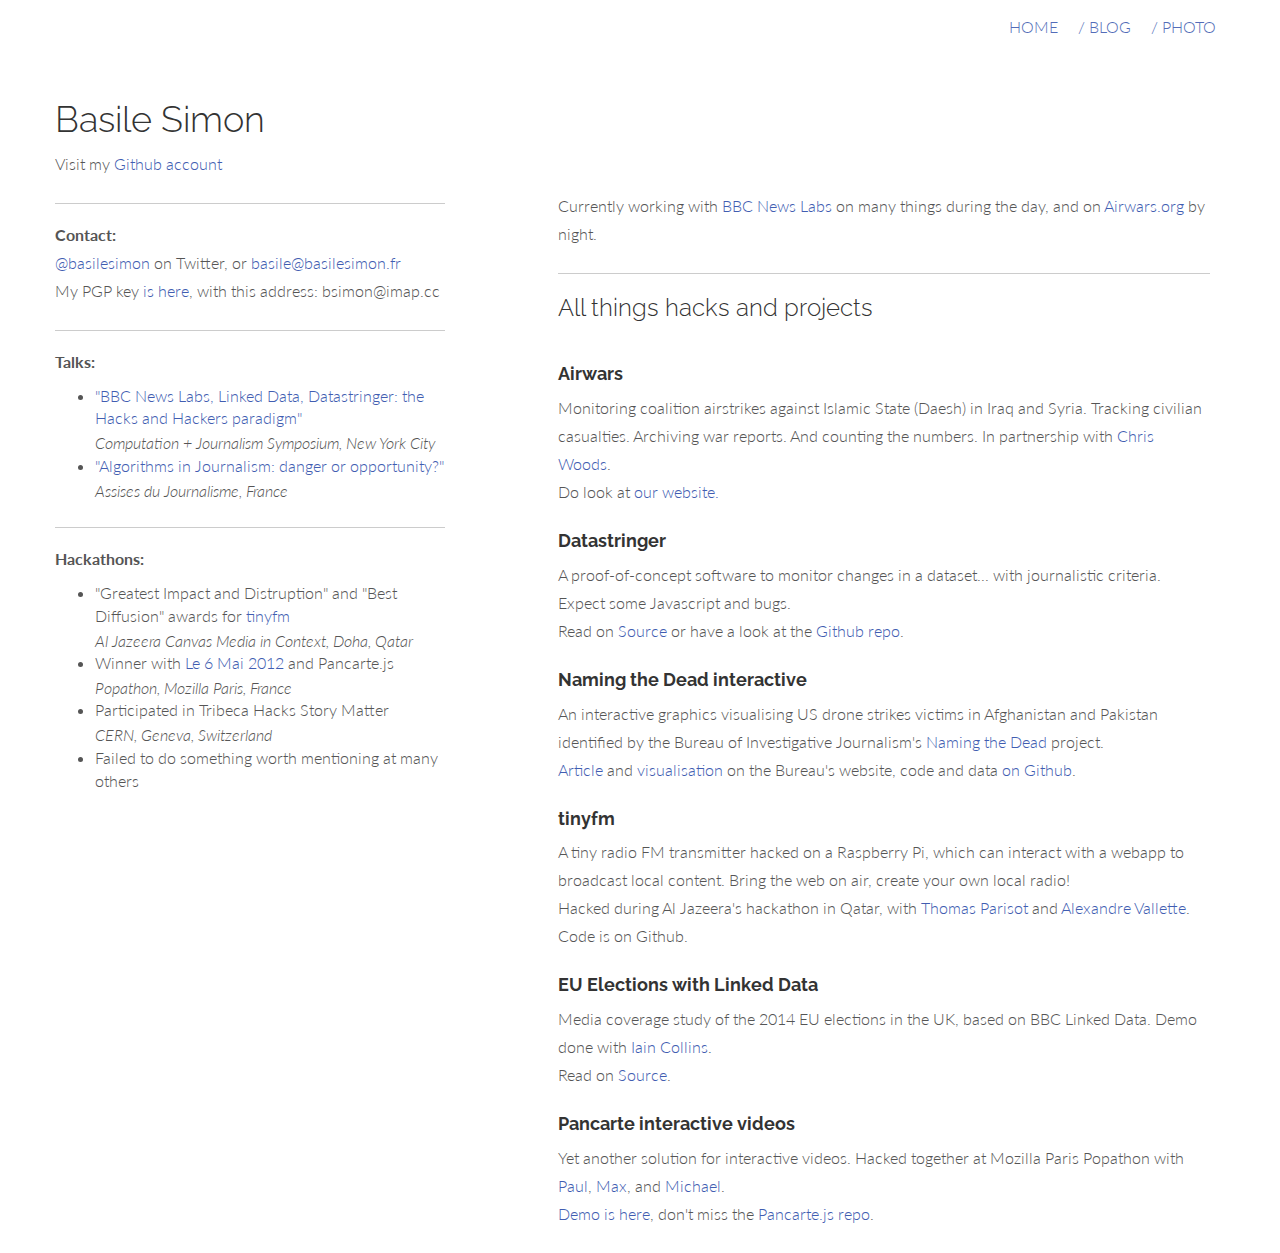
<file: index.html>
<html lang="en">
<head>
<meta charset="utf-8">
<meta name="viewport" content="width=device-width, initial-scale=1.0">
<meta name="description" content="Basile Simon portfolio">
<meta name="author" content="Basile Simon">
<!--     <link rel="shortcut icon" href="/ico/favicon.png"> -->
<title>Basile Simon</title>

<!-- Bootstrap core CSS -->
<link href="./css/bootstrap.css" rel="stylesheet">
<link href="./css/font-awesome.min.css" rel="stylesheet">

<!-- Custom styles for this template -->
<link href="./css/main.css" rel="stylesheet">
<link href='http://fonts.googleapis.com/css?family=Lato:300,400,700,300italic,400italic' rel='stylesheet' type='text/css'>
<link href='http://fonts.googleapis.com/css?family=Raleway:400,300,700' rel='stylesheet' type='text/css'>
<!--     <link href="//netdna.bootstrapcdn.com/font-awesome/4.0.3/css/font-awesome.css" rel="stylesheet"> -->

</head>

<body>
<nav class="navbar navbar-default navbar-fixed-top" role="navigation">
  <a href="#">HOME </a>
  <a href="http://blog.basilesimon.fr">/ BLOG </a>
  <a href="http://photo.basilesimon.fr">/ PHOTO</a>
</nav>

<div class="container">
  <div class="row">
    <div class="col-md-4">
      <!--Sidebar content-->
      <h1>Basile Simon</h1>
      <p>Visit my <a href="http://github.com/basilesimon">Github account</a></p>

      <hr>
      <p>
        <b>Contact:</b>
        <br>
        <a href="http://twitter.com/basilesimon">@basilesimon</a> on Twitter, or <a href="mailto:basile@basilesimon.fr">basile@basilesimon.fr</a><br>
        My PGP key <a class="links" href="http://basilesimon.fr/pgpkey.txt">is here</a>, with this address: bsimon@imap.cc
      </p>
      <hr>
      <p>
        <b>Talks:</b>
        <ul style="margin-top: -1em;">
          <li><a href="https://www.youtube.com/watch?v=qUQKFSShHow#t=1665">"BBC News Labs, Linked Data, Datastringer: the Hacks and Hackers paradigm"</a><br>
          <i>Computation + Journalism Symposium, New York City</i></li>
          <li><a href="https://www.youtube.com/watch?v=5JfmuIvKAQg">"Algorithms in Journalism: danger or opportunity?"</a><br>
          <i>Assises du Journalisme, France</i></li>
        </ul>
      </p>
      <hr>
      <p>
        <b>Hackathons:</b>
        <ul style="margin-top: -1em;">
          <li>"Greatest Impact and Distruption" and "Best Diffusion" awards for <a href="http://tinyfm.github.io/">tinyfm</a> <br><i>Al Jazeera Canvas Media in Context, Doha, Qatar</i></li>
          <li>Winner with <a href="http://padenot.github.io/popathon-2/">Le 6 Mai 2012</a> and Pancarte.js <br><i>Popathon, Mozilla Paris, France</i></li>
          <li>Participated in Tribeca Hacks Story Matter <br><i>CERN, Geneva, Switzerland</i></li>
          <li>Failed to do something worth mentioning at many others</li>
        </ul>
      </p>
    </div>
  
    <div class="col-md-7 col-md-offset-1" style="margin-top: 7em">
      <p>Currently working with <a href="http://bbcnewslabs.co.uk">BBC News Labs</a> on many things during the day, and on <a href="http://airwars.org">Airwars.org</a> by night.
      <hr>
      <h3>All things hacks and projects</h3>
      <br>
      <h4><b>Airwars</b></h4>
      <p>Monitoring coalition airstrikes against Islamic State (Daesh) in Iraq and Syria. Tracking civilian casualties. Archiving war reports. And counting the numbers. In partnership with <a href="https://twitter.com/chrisjwoods">Chris Woods</a>.<br>Do look at <a href="http://airwars.org">our website.</a></p>
      <h4><b>Datastringer</b></h4>
      <p>A proof-of-concept software to monitor changes in a dataset... with journalistic criteria. Expect some Javascript and bugs.<br>
      Read on <a class="links" href="https://source.opennews.org/en-US/articles/bbc-news-labs-datastringer/">Source</a> or have a look at the <a class="links" href="http://bbc-news-labs.github.io/datastringer/">Github repo</a>.</p>
      <h4><b>Naming the Dead interactive</b></h4>
      <p>An interactive graphics visualising US drone strikes victims in Afghanistan and Pakistan identified by the Bureau of Investigative Journalism's <a href="http://www.thebureauinvestigates.com/namingthedead/?lang=en">Naming the Dead</a> project.<br>
      <a class="links" href="http://www.thebureauinvestigates.com/2014/10/26/naming-the-dead-visualised/">Article</a> and <a class="links" href="http://www.thebureauinvestigates.com/namingthedead/visualisation/">visualisation</a> on the Bureau's website, code and data <a class="links" href="https://github.com/basilesimon/Naming-the-Dead">on Github</a>.</p>
      <h4><b>tinyfm</b></h4>
      <p>A tiny radio FM transmitter hacked on a Raspberry Pi, which can interact with a webapp to broadcast local content. Bring the web on air, create your own local radio!<br>Hacked during Al Jazeera's hackathon in Qatar, with <a href="https://twitter.com/oncletom">Thomas Parisot</a> and <a href="https://twitter.com/vallettea">Alexandre Vallette</a>. Code is on Github.</p>
      <h4><b>EU Elections with Linked Data</b></h4>
      <p>Media coverage study of the 2014 EU elections in the UK, based on BBC Linked Data. Demo done with <a href="https://twitter.com/iaincollins">Iain Collins</a>.<br>
      Read on <a class="links" href="https://source.opennews.org/en-US/articles/covering-european-elections-linked-data/">Source</a>.</p>
      <h4><b>Pancarte interactive videos</b></h4>
      <p>Yet another solution for interactive videos. Hacked together at Mozilla Paris Popathon with <a href="https://twitter.com/padenot">Paul</a>, <a href="https://twitter.com/ma_paradiso">Max</a>, and <a href="https://twitter.com/miertl">Michael</a>.<br>
      <a class="links" href="http://padenot.github.io/popathon-2/">Demo is here</a>, don't miss the <a class="links" href="https://github.com/padenot/pancarte.js">Pancarte.js repo</a>.</p>
    </div>

    <script src="./js/jquery.js"></script>
    <script src="./js/bootstrap.min.js"></script>
    </body>
    </html>
</file>
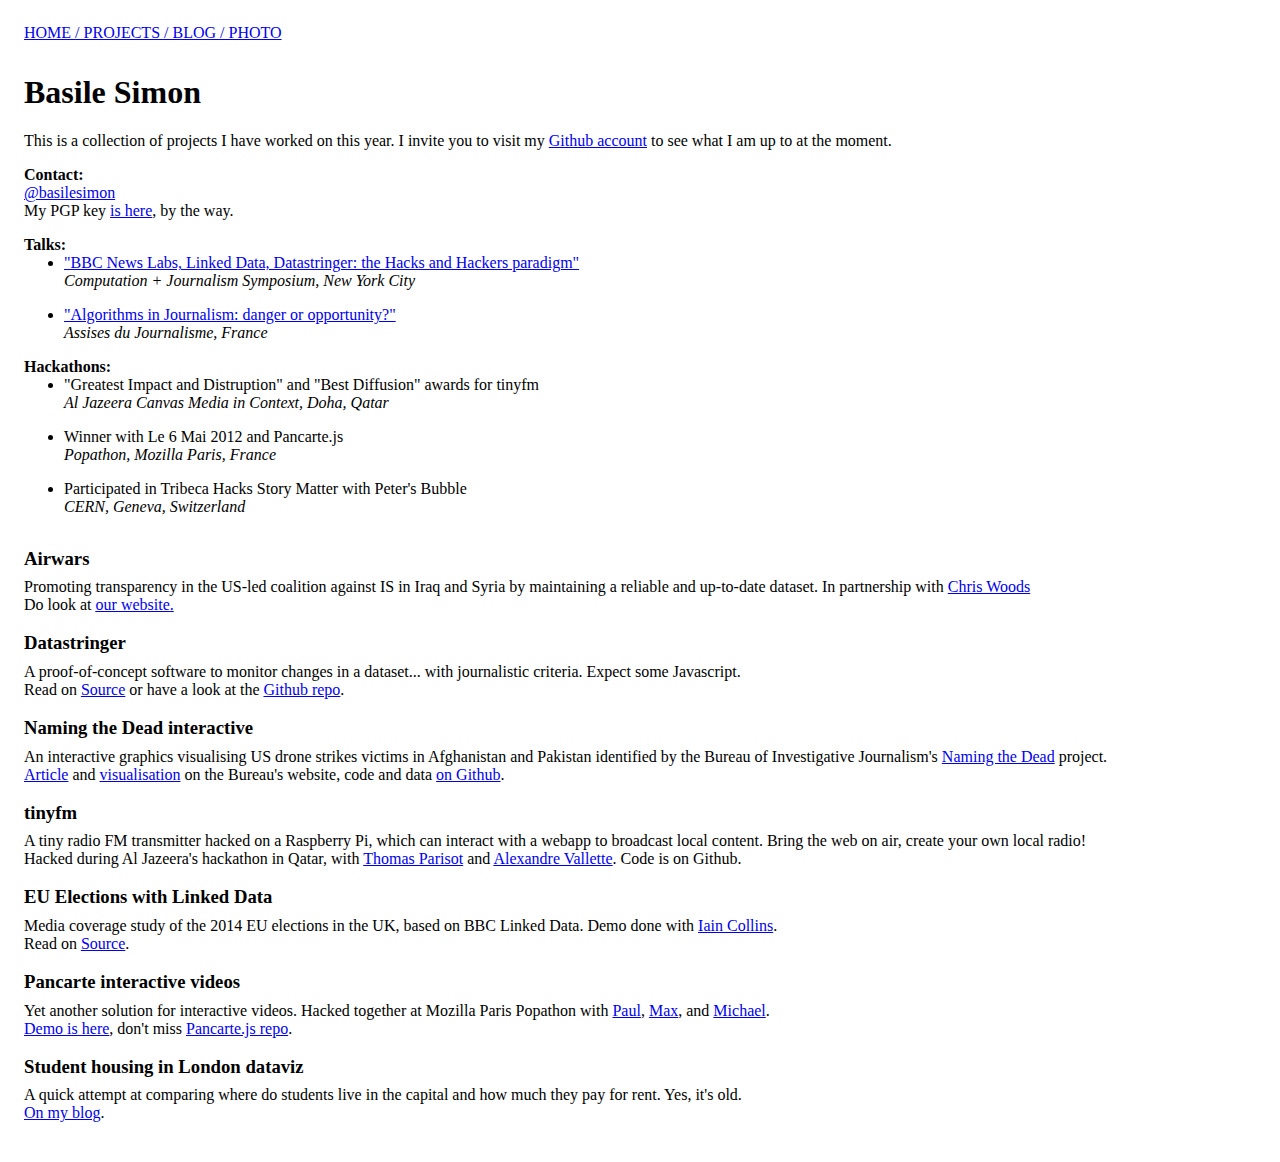
<file: projects/index.html>
<!DOCTYPE html>
<html>

<head>
<title>Projects</title>
<meta charset="utf-8">
<meta name="viewport" content="width=device-width, initial-scale=1.0">

<!-- To get a few elements from the main CSS files -->
<link href="http://basilesimon.fr/css/bootstrap.css" rel="stylesheet">
<link href="http://basilesimon.fr/css/main.css" rel="stylesheet">

<!-- Custom styles for this page -->
<link href="style.css" rel="stylesheet">

<!-- Fonts -->
<link href='http://fonts.googleapis.com/css?family=Lato:300,400,700,300italic,400italic' rel='stylesheet' type='text/css'>
<link href='http://fonts.googleapis.com/css?family=Raleway:400,300,700' rel='stylesheet' type='text/css'>

</head>

<body>

<nav class="navbar navbar-default navbar-fixed-top" role="navigation">
  <a href="http://basilesimon.fr">HOME </a>
  <a href="http://projects.basilesimon.fr">/ PROJECTS </a>
  <a href="http://journalism.basilesimon.fr">/ BLOG </a>
  <a href="http://photo.basilesimon.fr">/ PHOTO</a>
</nav>

<div class="container-fluid">
  <div class="row-fluid">
    <div class="col-md-4">
      <!--Sidebar content-->
      <h1>Basile Simon</h1>

      <p>This is a collection of projects I have worked on this year. I invite you to visit my <a href="http://github.com/basilesimon">Github account</a> to see what I am up to at the moment.</p>

      <p>
      <b>Contact:</b>
      <br>
      <a href="http://twitter.com/basilesimon">@basilesimon</a><br>
      My PGP key <a class="links" href="http://basilesimon.fr/pgpkey.txt">is here</a>, by the way.
      </p>

      <p><b>Talks:</b>
      <ul style="margin-top: -1em;">
        <li><a href="https://www.youtube.com/watch?v=qUQKFSShHow#t=1665">"BBC News Labs, Linked Data, Datastringer: the Hacks and Hackers paradigm"</a><br>
        <i>Computation + Journalism Symposium, New York City</i></li>
        <li><a href="https://www.youtube.com/watch?v=5JfmuIvKAQg">"Algorithms in Journalism: danger or opportunity?"</a><br>
        <i>Assises du Journalisme, France</i></li>
      </ul>
      </p>
      <p><b>Hackathons:</b>
      <ul style="margin-top: -1em;">
        <li>"Greatest Impact and Distruption" and "Best Diffusion" awards for tinyfm <br><i>Al Jazeera Canvas Media in Context, Doha, Qatar</i></li>
        <li>Winner with Le 6 Mai 2012 and Pancarte.js <br><i>Popathon, Mozilla Paris, France</i></li>
        <li>Participated in Tribeca Hacks Story Matter with Peter's Bubble <br><i>CERN, Geneva, Switzerland</i></li>
      </ul>
      </p>

    </div>

    <div class="col-md-6" id="projects">
      <h3>Airwars</h3>
      <p>Promoting transparency in the US-led coalition against IS in Iraq and Syria by maintaining a reliable and up-to-date dataset. In partnership with <a href="https://twitter.com/chrisjwoods">Chris Woods</a><br>Do look at <a href="http://airwars.org"><u>our website</u>.</a></p>
      <h3>Datastringer</h3>
      <p>A proof-of-concept software to monitor changes in a dataset... with journalistic criteria. Expect some Javascript.<br>
      Read on <a class="links" href="https://source.opennews.org/en-US/articles/bbc-news-labs-datastringer/">Source</a> or have a look at the <a class="links" href="http://bbc-news-labs.github.io/datastringer/">Github repo</a>.</p>
      <h3>Naming the Dead interactive</h3>
      <p>An interactive graphics visualising US drone strikes victims in Afghanistan and Pakistan identified by the Bureau of Investigative Journalism's <a href="http://www.thebureauinvestigates.com/namingthedead/?lang=en">Naming the Dead</a> project.<br>
      <a class="links" href="http://www.thebureauinvestigates.com/2014/10/26/naming-the-dead-visualised/">Article</a> and <a class="links" href="http://www.thebureauinvestigates.com/namingthedead/visualisation/">visualisation</a> on the Bureau's website, code and data <a class="links" href="https://github.com/basilesimon/Naming-the-Dead">on Github</a>.</p>
      <h3>tinyfm</h3>
      <p>A tiny radio FM transmitter hacked on a Raspberry Pi, which can interact with a webapp to broadcast local content. Bring the web on air, create your own local radio!<br>Hacked during Al Jazeera's hackathon in Qatar, with <a href="https://twitter.com/oncletom">Thomas Parisot</a> and <a href="https://twitter.com/vallettea">Alexandre Vallette</a>. Code is on Github.</p>
      <h3>EU Elections with Linked Data</h3>
      <p>Media coverage study of the 2014 EU elections in the UK, based on BBC Linked Data. Demo done with <a href="https://twitter.com/iaincollins">Iain Collins</a>.<br>
      Read on <a class="links" href="https://source.opennews.org/en-US/articles/covering-european-elections-linked-data/">Source</a>.</p>
      <h3>Pancarte interactive videos</h3>
      <p>Yet another solution for interactive videos. Hacked together at Mozilla Paris Popathon with <a href="https://twitter.com/padenot">Paul</a>, <a href="https://twitter.com/ma_paradiso">Max</a>, and <a href="https://twitter.com/miertl">Michael</a>.<br>
      <a class="links" href="http://padenot.github.io/popathon-2/">Demo is here</a>, don't miss <a class="links" href="https://github.com/padenot/pancarte.js">Pancarte.js repo</a>.</p>
      <h3>Student housing in London dataviz</h3>
      <p>A quick attempt at comparing where do students live in the capital and how much they pay for rent. Yes, it's old.<br>
      <a class="links" href="http://blog.basilesimon.fr/2013/09/30/dataviz-london-housing-2/">On my blog</a>.</p>
    </div>
  </div>
</div>

<!-- Just so we can use JS at some point -->
<script src="http://basilesimon.fr/js/jquery.js"></script>
<script src="http://basilesimon.fr/js/bootstrap.min.js"></script>
</body>

</html>
</file>
<file: projects/style.css>
body {
  padding: 1em;
}

.col-md-4 {
  margin-top: 2em;
  padding-right: 4em;
}

.col-md-8, .col-md-6, #projects {
  margin-top: 2em;
}

.links {
  text-decoration: underline;
}

h3 {
  line-height: 0.1;
  padding-top: 0.5em;
  font-weight: bold;
}
li {
  margin-bottom: 1em;
}
</file>
<file: css/main.css>
/*
 * Author: Carlos Alvarez
 * URL: http://alvarez.is
 *
 * Project Name: Victoria vCard - Free Bootstrap 3 Theme
 * Version: 1.0
 * URL: http://blacktie.co
 */

body {
  	/*background-color: #f2f2f2;*/
    font-family: "Lato";
    font-weight: 300;
    font-size: 16px;
    color: #555;
    padding-top: 80px;
}

/* Titles */
h1, h2, h3, h4, h5, h6 {
    font-family: "Raleway";
    font-weight: 300;
    color: #333;
}


/* Paragraph & Typographic */
p {
    line-height: 28px;
    margin-bottom: 25px;
}

.centered {
    text-align: center;
}

/* Links */
a {
    color: #415DB1;
    word-wrap: break-word;

    -webkit-transition: color 0.1s ease-in, background 0.1s ease-in;
    -moz-transition: color 0.1s ease-in, background 0.1s ease-in;
    -ms-transition: color 0.1s ease-in, background 0.1s ease-in;
    -o-transition: color 0.1s ease-in, background 0.1s ease-in;
    transition: color 0.1s ease-in, background 0.1s ease-in;
}

a:hover,
a:focus {
    color: #7b7b7b;
    text-decoration: none;
    outline: 0;
}

a:before,
a:after {
    -webkit-transition: color 0.1s ease-in, background 0.1s ease-in;
    -moz-transition: color 0.1s ease-in, background 0.1s ease-in;
    -ms-transition: color 0.1s ease-in, background 0.1s ease-in;
    -o-transition: color 0.1s ease-in, background 0.1s ease-in;
    transition: color 0.1s ease-in, background 0.1s ease-in;
}

 hr {
    display: block;
    height: 1px;
    border: 0;
    border-top: 1px solid #ccc;
    margin: 1em 0;
    padding: 0;
}

.w {
	background-color: #ffffff;
	border: 1px solid #dddddd;
	-moz-box-shadow: 5px 5px rgba(0,0,0,0.2);
	-webkit-box-shadow: 5px 5px rgba(0,0,0,0.2);
	box-shadow: 5px 5px rgba(0,0,0,0.2);
}


.col-md-4 {
	padding-left: 0px;
	padding-right: 0px;
}

.col-md-8 {
	padding-left: 0px;
	padding-right: 0px;
}


.nav-tabs {
	border-bottom: 1px solid #dddddd;
}

.nav-tabs > li.active > a, .nav-tabs > li.active > a:hover, .nav-tabs > li.active > a:focus {
	color: #555555;
	cursor: default;
	background-color: #ffffff;
	border-left: 5px solid #415DB1;
	border-bottom-color: transparent;
	border-top-color: transparent;
	border-right-color: transparent;
	width: 100%;
}

.nav-tabs > li > a {
	margin-right: 2px;
	line-height: 1.428571429;
	border-bottom: 1px solid #dddddd;
	border-radius: 0 0 0 0;
	width: 100%;
	background-color: #f2f2f2;
}

.tab-content {
	background-color: #ffffff;
	padding-left: 15px;
	padding-top: 20px;
	padding-right: 15px;
}

.tab-content h5 {
	color: #bdc3c7;
	font-weight: 700;
	letter-spacing: 1px;
}

.red i {
	font-size: 12px;
	color: #e74c3c;
}

i {
	vertical-align: middle;
}

.sm {
	font-size: 14px;
}

a h6{
	color: #415DB1;
}

a h6:hover {
	color: #7b7b7b;
}

grey {
	color: #444444;
	font-weight: 700;
}

#job {
    margin-top: -1.5em;
    margin-left: 2em;
    line-height:1.2;
    font-size: 14px;
}

.navbar {
    text-align:right;
    padding-right:3em;
    padding-top: 1em;
    border: 0px none;
    background-color: #ffffff;
    opacity: 0.9;
}

.navbar a {
    padding-right: 1em;
}

#about > h3:nth-child(1){
    font-size:2em;
}

p.sm:nth-child(6) a {
    color:#444;
}

p.sm:nth-child(6) a:hover {
    color:#999;
}


#profile {
	margin-top: 5%;
}

#contact{
    margin-top: 20%;
}
</file>
